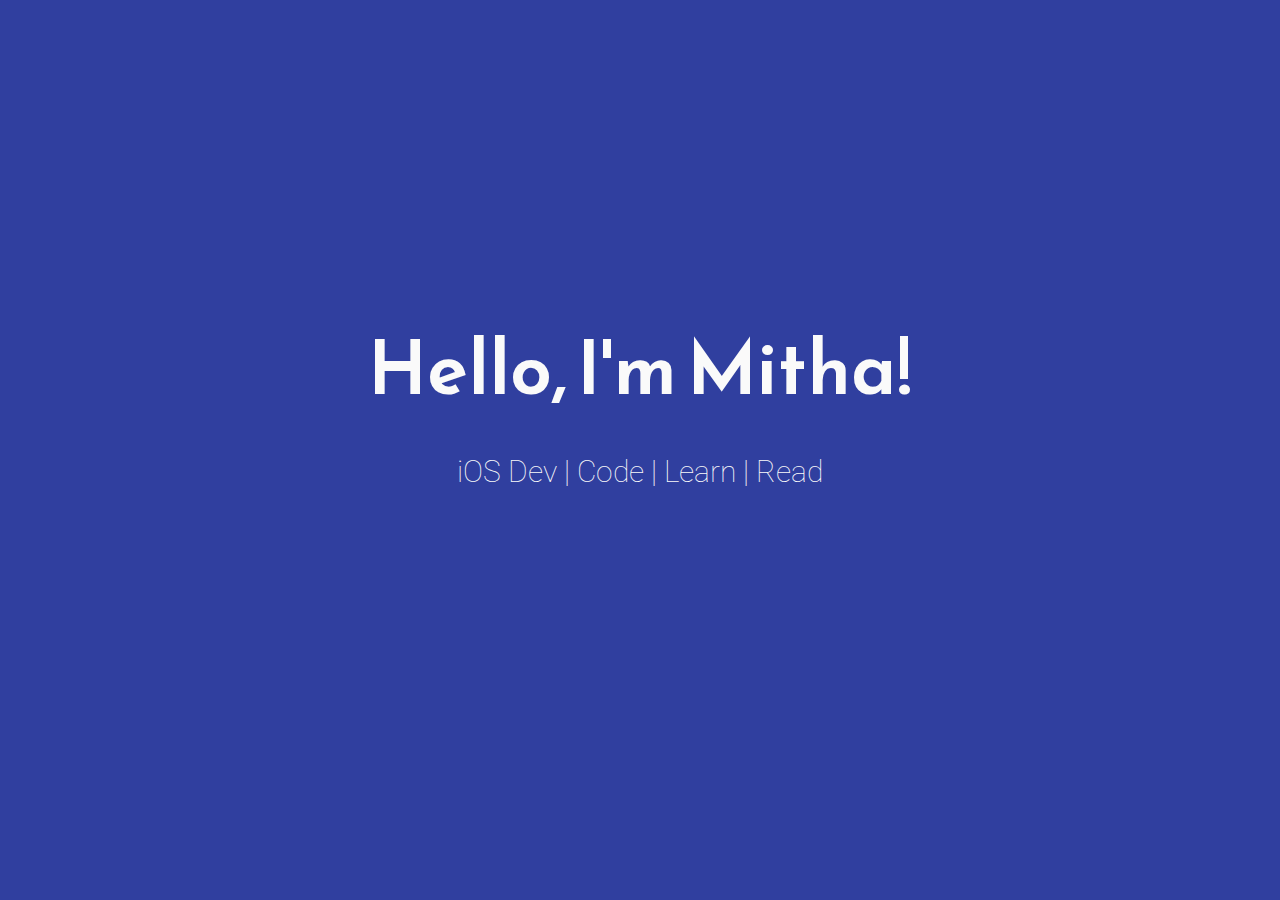
<file: index.html>
<!DOCTYPE html>
<html>

<head>
	<meta charset="utf-8">
	<meta http-equiv="X-UA-Compatible" content="IE=edge">
	<meta name="viewport" content="width=device-width, initial-scale=1.0">

	<title>Paramitha | Avid Learner</title>

	<!-- <link rel="icon" href="favicon.ico" type="image/png" /> -->

	<link href="https://fonts.googleapis.com/css?family=Reem+Kufi|Roboto:300" rel="stylesheet">
	<link rel="stylesheet" href="https://use.fontawesome.com/releases/v5.7.0/css/all.css" integrity="sha384-lZN37f5QGtY3VHgisS14W3ExzMWZxybE1SJSEsQp9S+oqd12jhcu+A56Ebc1zFSJ" crossorigin="anonymous">
	<!-- <link href="https://use.fontawesome.com/releases/v5.0.8/css/all.css" rel="stylesheet"> -->
	<link rel="stylesheet" href="css/reset.css">
	<link rel="stylesheet" href="css/styles.css">
	<link rel="stylesheet" href="css/themes/indigo-white.css">
</head>

<body>
	<main>
		<div class="intro">Hello, I'm Mitha!</div>
		<div class="tagline">iOS Dev | Code | Learn | Read </div>
		<!-- Find your icons from here - https://fontawesome.com/icons?d=gallery&s=brands -->
		<div class="icons-social">
			<a target="_blank" href="https://github.com/paramithatm"><i class="fab fa-github"></i></a>
			<a target="_blank" href="https://www.linkedin.com/in/paramithatm"><i class="fab fa-linkedin"></i></a>
			<a target="_blank" href="https://www.hackerrank.com/paramithatm"><i class="fab fa-hackerrank"></i></a>
			<a target="_blank" href="https://twitter.com/mithatmmm"><i class="fab fa-twitter"></i></a>
			<a target="_blank" href="https://stackoverflow.com/story/paramithatm"><i class="fab fa-stack-overflow"></i></a>
			<a target="_blank" href="blog.html"><i class="fas fa-cat"></i></a>
		</div>
	</main>
</body>

</html>
</file>
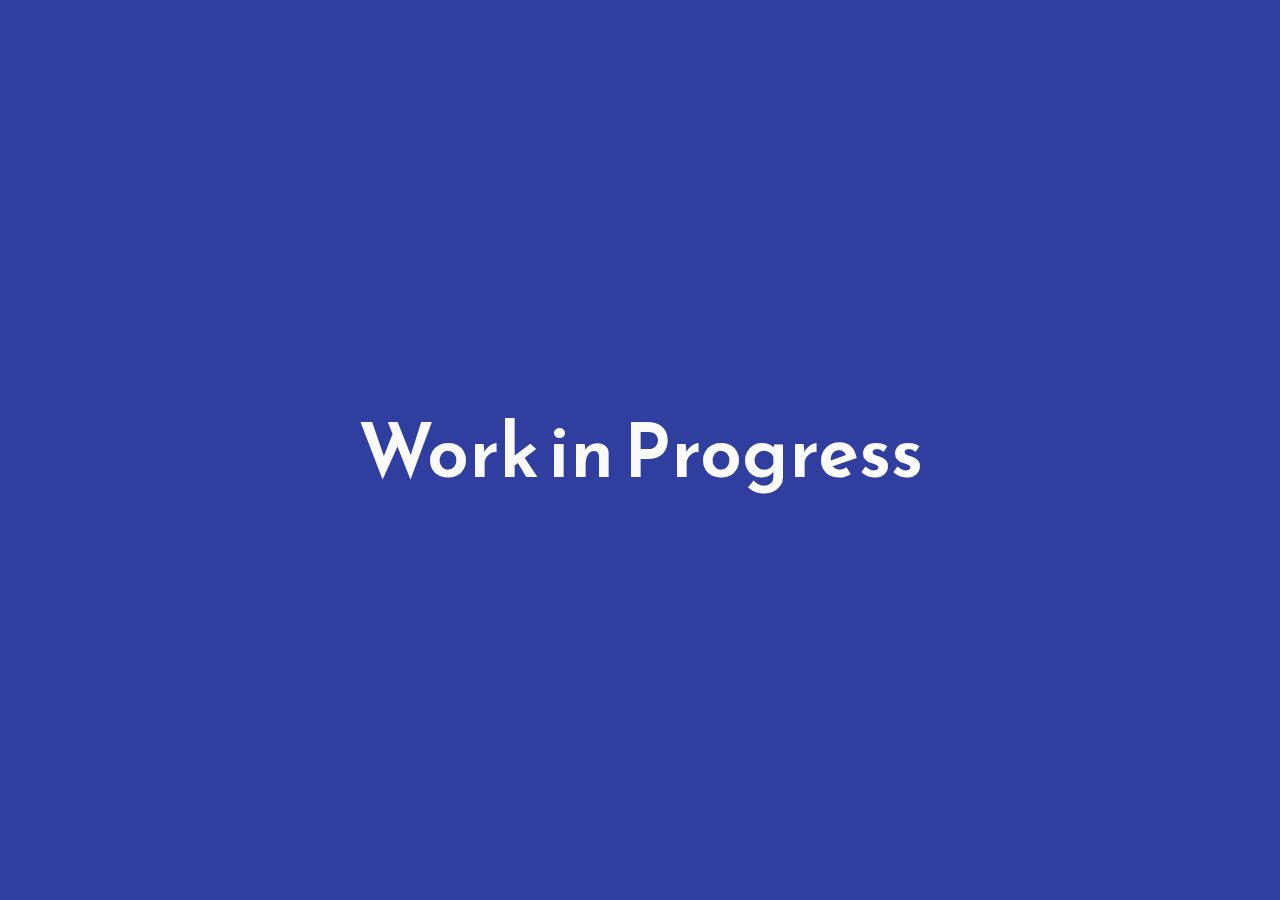
<file: blog.html>
<!DOCTYPE html>
<html>

<head>
	<meta charset="utf-8">
	<meta http-equiv="X-UA-Compatible">
	<meta name="viewport" content="width=device-width, initial-scale=1.0">

	<title>Blog</title>


	<link href="https://fonts.googleapis.com/css?family=Reem+Kufi|Roboto:300" rel="stylesheet">
	<link rel="stylesheet" href="https://use.fontawesome.com/releases/v5.7.0/css/all.css" integrity="sha384-lZN37f5QGtY3VHgisS14W3ExzMWZxybE1SJSEsQp9S+oqd12jhcu+A56Ebc1zFSJ" crossorigin="anonymous">
	<!-- <link href="https://use.fontawesome.com/releases/v5.0.8/css/all.css" rel="stylesheet"> -->
	<link rel="stylesheet" href="css/reset.css">
	<link rel="stylesheet" href="css/styles.css">
	<link rel="stylesheet" href="css/themes/indigo-white.css">
</head>

<body>
	<main>
		<div class="intro">
            <i class="fas fa-utensils"></i>
            Work in Progress
            <i class="fas fa-tools"></i>
        </div>
	</main>
</body>

</html>
</file>
<file: css/styles.css>
/* Typography */

html {
	font-family: 'Roboto', sans-serif;
}

@media (min-width: 576px) {
	html {
		font-size: 14px;
	}
}

@media (min-width: 768px) {
	html {
		font-size: 16px;
	}
}

@media (min-width: 992px) {
	html {
		font-size: 18px;
	}
}

@media (min-width: 1200px) {
	html {
		font-size: 20px;
	}
}

.icons-social i {
	font-size: 3em;
}

/* Custom Styles */

main {
	display: flex;
	flex-direction: column;
	min-height: 100vh;
	justify-content: center;
	padding: 0 30px;
	text-align: center;
}

main > .intro {
	font-family: 'Reem Kufi', sans-serif;
	font-size: 3.75em;
	font-weight: 600;
}

main > .tagline {
	font-size: 1.5rem;
	margin: 1.5rem 0;
	font-weight: 100;
}

.icons-social i {
	padding: 10px;
}

.devto {
	margin-bottom: -0.20rem;
}

img {
	padding: 10px;
	width:56px;
	height: 56px;
}

.devto svg {
	margin-bottom: -0.20rem;
	margin-left: 0.675rem;;
	width: 2.65rem;
	height: 2.65rem;
}
</file>
<file: css/themes/indigo-white.css>
/* Theme */

main {
	background: #303F9F;
	color: #FAFAFA;
}

.icons-social a {
	color: #FAFAFA;
}

.icons-social a svg path{
	fill: #FAFAFA;
}
</file>
